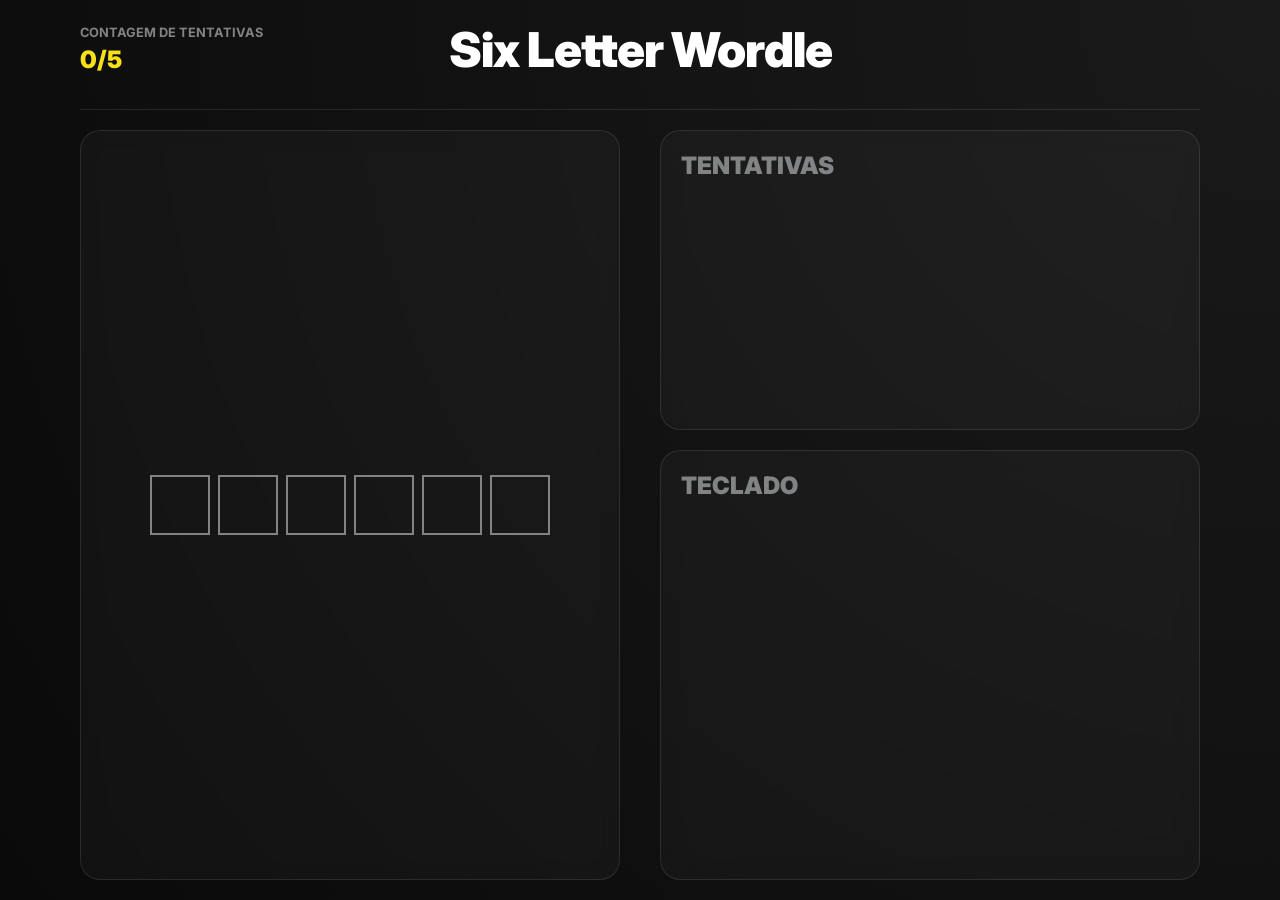
<file: index.html>
<!DOCTYPE html>
<html lang="pt-br">

<head>
    <meta charset="UTF-8">
    <meta name="viewport" content="width=device-width, initial-scale=1.0">
    <title>Six Letter Wordle - FabSyntaxDev</title>
    <link rel="stylesheet" href="style.css">
    <link rel="preconnect" href="https://fonts.googleapis.com">
    <link rel="preconnect" href="https://fonts.gstatic.com" crossorigin>
    <link href="https://fonts.googleapis.com/css2?family=Inter:wght@400;700;900&display=swap" rel="stylesheet">
</head>

<body>
    <div class="container">
        <header>
            <div class="header-left">
                <div class="stats-container">
                    <p class="stats-label">Contagem de tentativas</p>
                    <div id="attempts-display">0/5</div>
                </div>
            </div>

            <div class="header-center">
                <h1>Six Letter Wordle</h1>
            </div>

            <div class="header-right">
                <div class="game-info">
                    <!--<span class="nano-text">NANO BANANA</span>-->
                </div>
            </div>
        </header>

        <main class="game-layout">
            <div id="left-column" class="column">
                <div id="board-container">
                    <div id="game-board">
                        <!-- Previous guesses will be prepended here -->
                        <div class="row current-row" id="current-row">
                            <input type="text" class="tile-input" maxlength="1" data-index="0" autocomplete="off"
                                spellcheck="off">
                            <input type="text" class="tile-input" maxlength="1" data-index="1" autocomplete="off"
                                spellcheck="off">
                            <input type="text" class="tile-input" maxlength="1" data-index="2" autocomplete="off"
                                spellcheck="off">
                            <input type="text" class="tile-input" maxlength="1" data-index="3" autocomplete="off"
                                spellcheck="off">
                            <input type="text" class="tile-input" maxlength="1" data-index="4" autocomplete="off"
                                spellcheck="off">
                            <input type="text" class="tile-input" maxlength="1" data-index="5" autocomplete="off"
                                spellcheck="off">
                        </div>
                    </div>
                </div>
            </div>

            <div id="right-column" class="column">
                <div class="section-container history-section">
                    <div class="section-header">
                        <h2>Tentativas</h2>
                    </div>
                    <div id="history-list"></div>
                </div>

                <div class="section-container keyboard-section">
                    <div class="section-header">
                        <h2>Teclado</h2>
                    </div>
                    <div id="virtual-keyboard"></div>
                </div>
            </div>
        </main>

        <div id="modal" class="hidden">
            <div class="modal-content glass">
                <h2 id="modal-title"></h2>
                <p id="modal-message"></p>
                <button id="close-modal" class="btn-primary">Fechar</button>
            </div>
        </div>
    </div>

    <script src="config.js"></script>
</body>

</html>
</file>
<file: style.css>
:root {
    --bg-color: #0a0a0a;
    --text-color: #ffffff;
    --accent-color: #f7e018;
    /* Banana Yellow */
    --gray-dark: #202020;
    --gray-mid: #3a3a3c;
    --gray-light: #818384;
    --correct-color: #2eb872;
    /* Vibrant Green */
    --present-color: #f7e018;
    /* Banana Yellow */
    --absent-color: #312a2c;
    /* Darker gray/brown */
    --key-bg: #4a3f41;
    /* Base key color */
    --glass-bg: rgba(255, 255, 255, 0.03);
    --glass-border: rgba(255, 255, 255, 0.1);
}

* {
    box-sizing: border-box;
    margin: 0;
    padding: 0;
    font-family: 'Inter', sans-serif;
}

body {
    background: radial-gradient(circle at top right, #1a1a1a, #0a0a0a);
    color: var(--text-color);
    height: 100vh;
    overflow: hidden;
    /* Fix layout, no scroll on body */
    display: flex;
    justify-content: center;
}

.container {
    width: 100%;
    max-width: 1200px;
    padding: 20px 40px;
    display: flex;
    flex-direction: column;
    height: 100vh;
    /* Fixed viewport height */
}

header {
    display: flex;
    justify-content: space-between;
    align-items: center;
    padding-bottom: 30px;
    border-bottom: 1px solid var(--glass-border);
}

.header-left,
.header-right {
    flex: 1;
}

.header-center {
    flex: 2;
    text-align: center;
}

h1 {
    font-size: 3rem;
    font-weight: 900;
    letter-spacing: -1px;
    margin: 0;
}

.stats-container {
    display: flex;
    flex-direction: column;
    gap: 5px;
}

.stats-label {
    font-size: 0.8rem;
    text-transform: uppercase;
    font-weight: 700;
    color: var(--gray-light);
    line-height: 1.2;
}

#attempts-display {
    font-size: 1.5rem;
    font-weight: 900;
    color: var(--accent-color);
}

.nano-text {
    font-weight: 900;
    color: var(--accent-color);
    font-size: 1.2rem;
    letter-spacing: 2px;
}

main {
    flex: 1;
    display: flex;
    flex-direction: column;
    gap: 30px;
    margin-top: 30px;
}

#board-container {
    display: flex;
    justify-content: center;
}

#game-board {
    display: flex;
    flex-direction: column;
    gap: 8px;
}

.row {
    display: flex;
    gap: 8px;
}

.tile,
.tile-input {
    width: 60px;
    height: 60px;
    border: 2px solid var(--gray-mid);
    display: flex;
    justify-content: center;
    align-items: center;
    font-size: 2rem;
    font-weight: 700;
    text-transform: uppercase;
    transition: all 0.1s ease;
    background-color: transparent;
    color: var(--text-color);
    text-align: center;
}

.tile-input:focus {
    outline: none;
    border-color: var(--accent-color);
    box-shadow: 0 0 10px rgba(247, 224, 24, 0.3);
}

.tile.filled,
.tile-input:not(:placeholder-shown) {
    border-color: var(--gray-light);
}

.tile.correct {
    background-color: var(--correct-color);
    border-color: var(--correct-color);
}

.tile.present {
    background-color: var(--present-color);
    border-color: var(--present-color);
}

.tile.absent {
    background-color: var(--absent-color);
    border-color: var(--absent-color);
}

.game-layout {
    display: grid;
    grid-template-columns: 1fr 1fr;
    /* Equal split side by side */
    gap: 40px;
    flex: 1;
    min-height: 0;
    margin-top: 20px;
}

.column {
    display: flex;
    flex-direction: column;
    gap: 20px;
    min-height: 0;
}

#left-column {
    justify-content: center;
    align-items: center;
    background: var(--glass-bg);
    border: 1px solid var(--glass-border);
    border-radius: 20px;
    backdrop-filter: blur(10px);
}

#right-column {
    display: flex;
    flex-direction: column;
    height: 100%;
}

.history-section {
    flex: 1;
    /* History on top */
}

.keyboard-section {
    flex: 1.5;
    /* Keyboard on bottom with more space */
}

.section-container {
    background: var(--glass-bg);
    backdrop-filter: blur(10px);
    border: 1px solid var(--glass-border);
    border-radius: 20px;
    padding: 20px;
    display: flex;
    flex-direction: column;
    overflow: hidden;
}

.section-header h2 {
    font-size: 1.5rem;
    font-weight: 900;
    margin-bottom: 20px;
    color: var(--gray-light);
    text-transform: uppercase;
}

#virtual-keyboard {
    display: flex;
    flex-direction: column;
    gap: 10px;
    padding: 10px;
    align-items: center;
}

.keyboard-row {
    display: flex;
    justify-content: center;
    gap: 8px;
    width: 100%;
}

.keyboard-row:nth-child(2) {
    width: 90%;
    /* Slight indent for ASDF row */
}

.key {
    background-color: var(--key-bg);
    color: white;
    border: none;
    border-radius: 8px;
    height: 58px;
    min-width: 44px;
    padding: 0 12px;
    font-size: 1.2rem;
    font-weight: 900;
    text-transform: uppercase;
    cursor: pointer;
    transition: all 0.2s cubic-bezier(0.4, 0, 0.2, 1);
    display: flex;
    justify-content: center;
    align-items: center;
    box-shadow: 0 4px 0 rgba(0, 0, 0, 0.4);
}

.key.correct {
    background-color: var(--correct-color) !important;
    color: white;
}

.key.present {
    background-color: var(--present-color) !important;
    color: black;
    /* Better contrast for yellow */
}

.key.absent {
    background-color: var(--absent-color) !important;
    opacity: 0.4;
}

.key:active {
    opacity: 0.7;
    transform: scale(0.95);
}

.key:disabled {
    opacity: 0.3;
    filter: grayscale(1);
    cursor: not-allowed;
    pointer-events: none;
}

.key.wide {
    min-width: 70px;
}

#key-ENTER {
    min-width: 140px;
    /* Wider ENTER as seen in image */
}

.key:hover {
    background-color: var(--gray-light);
}

#history-list {
    flex: 1;
    overflow-y: auto;
    display: flex;
    flex-direction: column;
    gap: 10px;
}

.history-item {
    display: flex;
    flex-direction: column;
    gap: 5px;
    padding: 10px;
    background: rgba(255, 255, 255, 0.03);
    border-radius: 8px;
    border: 1px solid var(--glass-border);
}

.history-word {
    font-size: 1.2rem;
    font-weight: 700;
    text-transform: uppercase;
    color: var(--accent-color);
    letter-spacing: 2px;
}

.history-tiles {
    display: flex;
    gap: 4px;
}

.history-tile {
    width: 20px;
    height: 20px;
    border-radius: 2px;
}

/* Modals */
.hidden {
    display: none !important;
}

#modal {
    position: fixed;
    top: 0;
    left: 0;
    width: 100%;
    height: 100%;
    background: rgba(0, 0, 0, 0.8);
    z-index: 100;
    display: flex;
    justify-content: center;
    align-items: center;
}

.modal-content {
    background: #121213;
    padding: 40px;
    border-radius: 12px;
    text-align: center;
    max-width: 400px;
}

.glass {
    background: rgba(20, 20, 20, 0.9);
    backdrop-filter: blur(20px);
    border: 1px solid var(--glass-border);
}

.btn-primary {
    background: var(--accent-color);
    color: black;
    border: none;
    padding: 10px 20px;
    border-radius: 4px;
    font-weight: 700;
    margin-top: 20px;
    cursor: pointer;
}

/* Animations */
@keyframes shake {

    10%,
    90% {
        transform: translate3d(-1px, 0, 0);
    }

    20%,
    80% {
        transform: translate3d(2px, 0, 0);
    }

    30%,
    50%,
    70% {
        transform: translate3d(-4px, 0, 0);
    }

    40%,
    60% {
        transform: translate3d(4px, 0, 0);
    }
}

.shake {
    animation: shake 0.5s cubic-bezier(.36, .07, .19, .97) both;
}

.flip {
    animation: flip 0.6s ease;
}

@keyframes flip {
    0% {
        transform: rotateX(0);
    }

    50% {
        transform: rotateX(90deg);
    }

    100% {
        transform: rotateX(0);
    }
}

@media (max-width: 768px) {
    .layout-grid {
        grid-template-columns: 1fr;
    }

    h1 {
        font-size: 2rem;
    }

    .tile {
        width: 50px;
        height: 50px;
        font-size: 1.5rem;
    }
}
</file>
